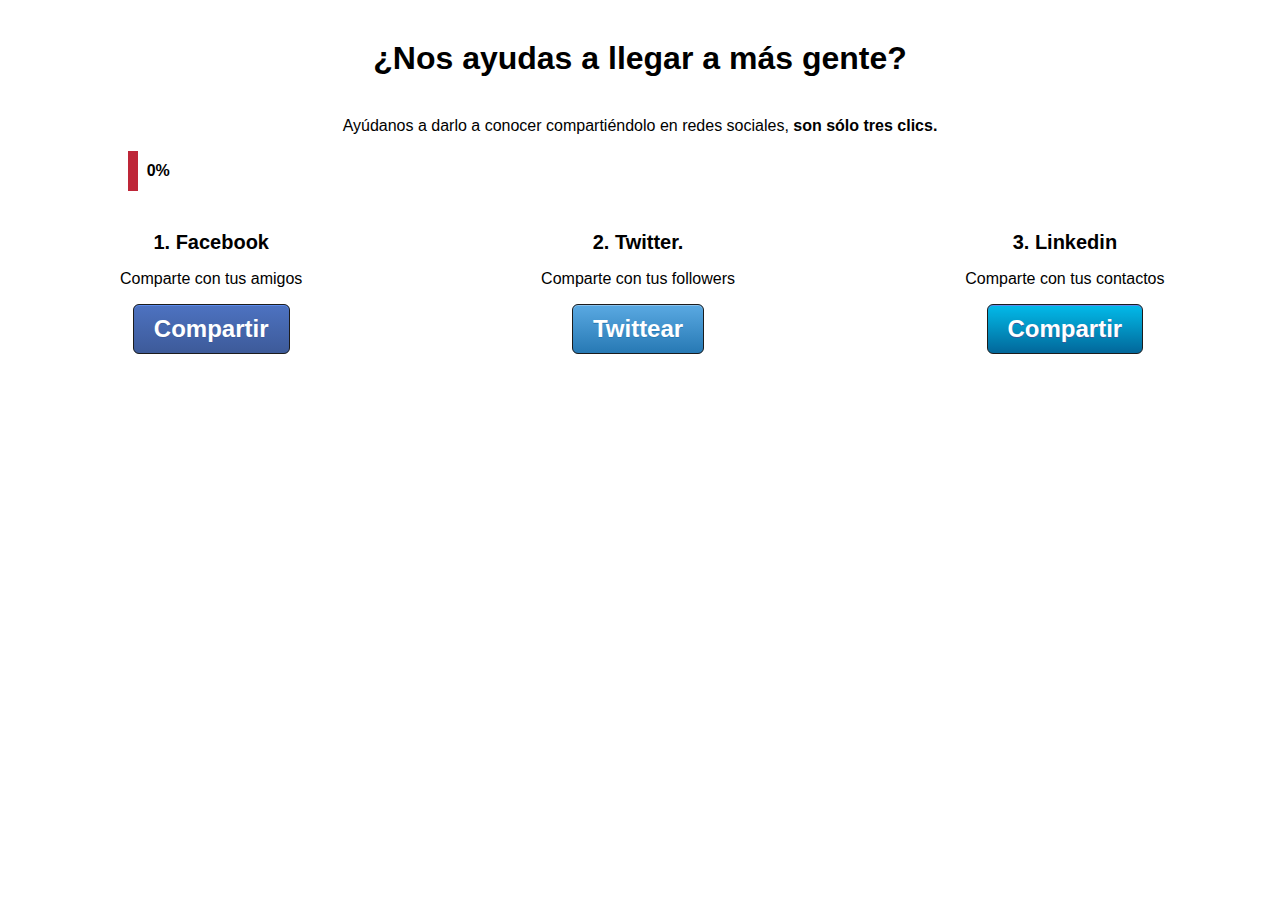
<file: index.html>
<html>
<head>
    <script>
      // CHANGE THE TEXT
      var shared_url = "http://www.iniciador.com",
        twitter_msg = "Una nueva herramienta que te ayuda a descubrir el trabajo de tus sueños ",
        twitter_via = "swmadrid",
        linkedin_msg = "Descubre tu verdadera vocación.",
        linkedin_summary = 'Una nueva herramienta que te ayuda a descubrir el trabajo de tus sueños combinando lo que te gusta, lo que se te da bien y donde puedas ganar lo que quieres.';

    </script>
    <title>Share.me</title>
    <link rel="stylesheet" href="css/share.css" />
</head>
<body>

  <article id="post-21" class="post-21 page type-page status-publish hentry">
    <header class="entry-header">
      <h1 class="entry-title">Thanks</h1>
    </header>

    <div class="entry-content">
      <h1 style="text-align: center;">¿Nos ayudas a llegar a más gente?</h1>
      <p style="text-align: center;">Ayúdanos a darlo a conocer compartiéndolo en redes sociales, <strong>son sólo tres clics.</strong></p>
      <div id="progress">
        <div class="percent">
        <div class="number">0%</div>
      </div>
    </div>

    <ul id="actions">
      <li>
        <h2>1. Facebook</h2>
        <p>Comparte con tus amigos</p>
        <p><button class="facebook">Compartir</button>
      </li>
      <li>
        <h2>2. Twitter.</h2>
        <p>Comparte con tus followers</p>
        <p><button class="twitter">Twittear</button>
      </li>
      <li>
        <h2>3. Linkedin</h2>
        <p>Comparte con tus contactos</p>
        <p><button class="linkedin">Compartir</button>
      </li>
    </ul>
  </div>

  </article>


  <script src="//ajax.googleapis.com/ajax/libs/jquery/1.9.1/jquery.min.js"></script>

  <script>

    $(function () {
      var shares = [];

      var w = 580, h = 300,
        left = (screen.width / 2) - (w / 2),
        top = (screen.height / 2) - (h / 2);

      $('button').on('click', function () {
        var clicks = 0;
        var network = $(this).data("network");
        if($.inArray(network, shares) == -1){
          shares.push(network);
          clicks=shares.length

          var prop_name={};
          prop_name['Share on ' + network]=true;


          var percent = Math.min(Math.round(clicks / 3 * 100), 100);
          $('.percent').width(percent + '%');
          $('.percent').attr("data-percentage",percent)
          $('.number').text(percent + '%');
        }
      });
      $(".invitation button").one('click',function(){
          $(this).text($(this).data('alt'));
          $(this).addClass("facebook");
      });

      $('.facebook').on('click', function() {
        var w = 580, h = 300,
          left = (screen.width / 2) - (w / 2),
          top = (screen.height / 2) - (h / 2);

        window.open('http://www.facebook.com/share.php?u='+shared_url, '', 'toolbar = no, location = no, directories = no, status = no, menubar = no, scrollbars = no, resizable = no, copyhistory = no, width = ' + w + ', height = ' + h + ', top = ' + top + ', left = ' + left);
      });


      $('.twitter').on('click', function() {
        var title = twitter_msg,
            loc = encodeURIComponent(shared_url),
            via = twitter_via;

        window.open('http://twitter.com/share?text=' + title + '&url=' + loc + '&via='+via, '', 'height=' + h + ', width=' + w + ', top='+top +', left='+ left +', toolbar=0, location=0, menubar=0, directories=0, scrollbars=0');
      });

      $('.linkedin').on('click', function() {
          var title = linkedin_msg;
          var summary = linkedin_summary;
          loc = encodeURIComponent(shared_url),

          window.open('http://www.linkedin.com/shareArticle?mini=true&url=' + loc + '&title=' + title + '&summary=' + summary, '', 'height=' + h + ', width=' + w + ', top='+top +', left='+ left +', toolbar=0, location=0, menubar=0, directories=0, scrollbars=0');
      });

    });

  </script>


</body>
</html>
</file>
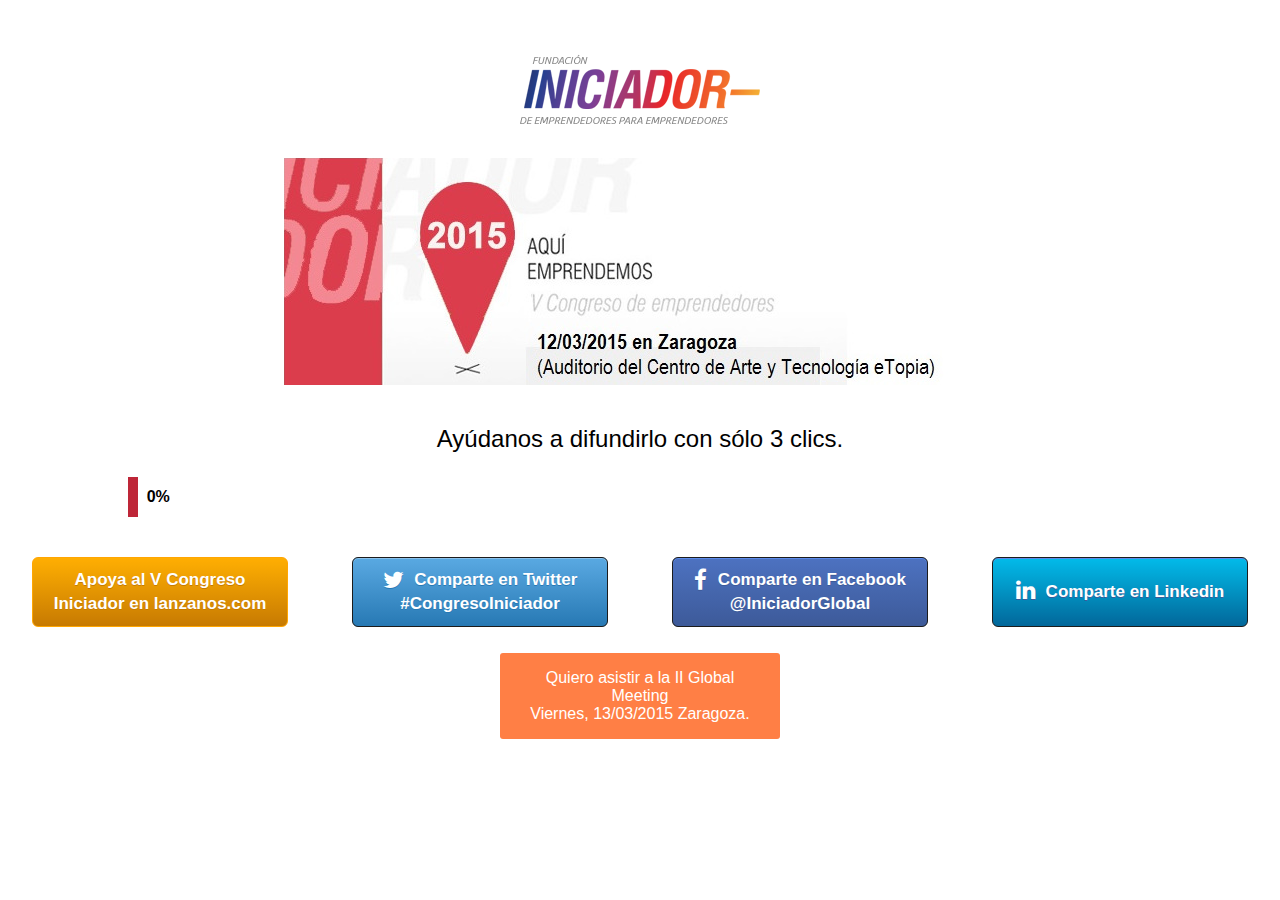
<file: examples/iniciador.html>
<html>
<head>
    <script>
      // CHANGE THE TEXT
      var shared_url = "http://www.congresoiniciador.com",
        twitter_msg = "Apúntate al congreso Iniciador J12/03",
        twitter_via = "iniciador_ZGZ",
        twitter_hashtags="CongresoIniciador,ZGZ,aquiemprendemos2015";
        linkedin_msg = "¡Ayúdanos a hacer realidad el V Congreso Iniciador! #aquiemprendemos2015",
        linkedin_summary = 'El próximo jueves 12/03 queremos celebrar en Zaragoza el #CongresoIniciador Necesitamos tu apoyo para hacerlo realidad... http://www.congresoiniciador.com';

    </script>
    <title>Share.me</title>
    <link rel="stylesheet" href="../css/share.css?hash=522015" />
    <link rel="stylesheet" href="//maxcdn.bootstrapcdn.com/font-awesome/4.3.0/css/font-awesome.min.css">
    <link rel="stylesheet" href="css/iniciador.css?hash=522015" />
</head>
<body>

  <article id="post-21" class="post-21 page type-page status-publish hentry">
    <header class="entry-header">
      <h1 class="entry-title">Thanks</h1>
    </header>

    <div class="entry-content">
      <p class="acenter"><img src="img/iniciador_2.png"></p>
      <h1 style="text-align: center;"><a href="http://www.lanzanos.com/proyectos/v-congreso-de-iniciador/" target="_blank"><img src="img/iniciador_1.jpg" class="fundacion"></a></h1>
      <p style="text-align: center;padding: 0 1em">Ayúdanos a difundirlo con sólo 3 clics.</p>
      <div id="progress">
        <div class="percent">
        <div class="number">0%</div>
      </div>
    </div>

    <ul id="actions" class="col-md-4">
      <li>
        <button class="orange" data-network="congreso"> 
 Apoya al V Congreso Iniciador en lanzanos.com</button>
      </li>
      <li>
        <button class="twitter" data-network="twitter"> <i class="fa fa-twitter fa-lg"></i>
 Comparte en Twitter #CongresoIniciador</button>
      </li>
      <li>
        <button class="facebook" data-network="facebook"><i class="fa fa-facebook fa-lg"></i> Comparte en Facebook @IniciadorGlobal</button>
      </li>
      <li>
        <button class="linkedin" data-network="linkedin"><i class="fa fa-linkedin fa-lg"></i> Comparte en Linkedin</button>
      </li>
    </ul>
    <p class="gotoIniciador"><a href="http://www.congresoiniciador.com/" target="_blank" style="
    color: white;
">Quiero asistir a la II Global Meeting<br>Viernes, 13/03/2015 Zaragoza.</a></p>
  </div>

  </article>


  <script src="//ajax.googleapis.com/ajax/libs/jquery/1.9.1/jquery.min.js"></script>

  <script>

    $(function () {
      var shares = [];

      var w = 580, h = 300,
        left = (screen.width / 2) - (w / 2),
        top = (screen.height / 2) - (h / 2);

      $('button').on('click', function () {
        var clicks = 0;
        var network = $(this).data("network");
        if($.inArray(network, shares) == -1){
          //debugger
          shares.push(network);
          clicks=shares.length

          var prop_name={};
          prop_name['Share on ' + network]=true;


          var percent = Math.min(Math.round(clicks / 4 * 100), 100);
          $('.percent').width(percent + '%');
          $('.percent').attr("data-percentage",percent)
          $('.number').text(percent + '%');
        }
      });
      $(".invitation button").one('click',function(){
          $(this).text($(this).data('alt'));
          $(this).addClass("facebook");
      });

      $('.orange').on('click', function() {
        var w = 1024, h = 600,
          left = (screen.width / 2) - (w / 2),
          top = (screen.height / 2) - (h / 2);

        window.open('http://www.lanzanos.com/proyectos/v-congreso-de-iniciador/', '', 'toolbar = yes, location = yes, directories = no, status = no, menubar = no, scrollbars = no, resizable = yes, copyhistory = no, width = ' + w + ', height = ' + h + ', top = ' + top + ', left = ' + left);
      });

      $('.facebook').on('click', function() {
        var w = 580, h = 300,
          left = (screen.width / 2) - (w / 2),
          top = (screen.height / 2) - (h / 2);

        window.open('http://www.facebook.com/share.php?u='+shared_url, '', 'toolbar = no, location = no, directories = no, status = no, menubar = no, scrollbars = no, resizable = no, copyhistory = no, width = ' + w + ', height = ' + h + ', top = ' + top + ', left = ' + left);
      });


      $('.twitter').on('click', function() {
        var title = twitter_msg,
            loc = encodeURIComponent(shared_url),
            via = twitter_via;

        url = 'http://twitter.com/share?text=' + title + '&url=' + loc + '&via='+via + '&hashtags='+twitter_hashtags;
        console.log(url);
        window.open(url, '', 'height=' + h + ', width=' + w + ', top='+top +', left='+ left +', toolbar=0, location=0, menubar=0, directories=0, scrollbars=0');
      });

      $('.linkedin').on('click', function() {
          var title = linkedin_msg;
          var summary = linkedin_summary;
          loc = encodeURIComponent(shared_url),

          window.open('http://www.linkedin.com/shareArticle?mini=true&url=' + loc + '&title=' + title + '&summary=' + summary, '', 'height=' + h + ', width=' + w + ', top='+top +', left='+ left +', toolbar=0, location=0, menubar=0, directories=0, scrollbars=0');
      });

    });

  </script>


</body>
</html>
</file>
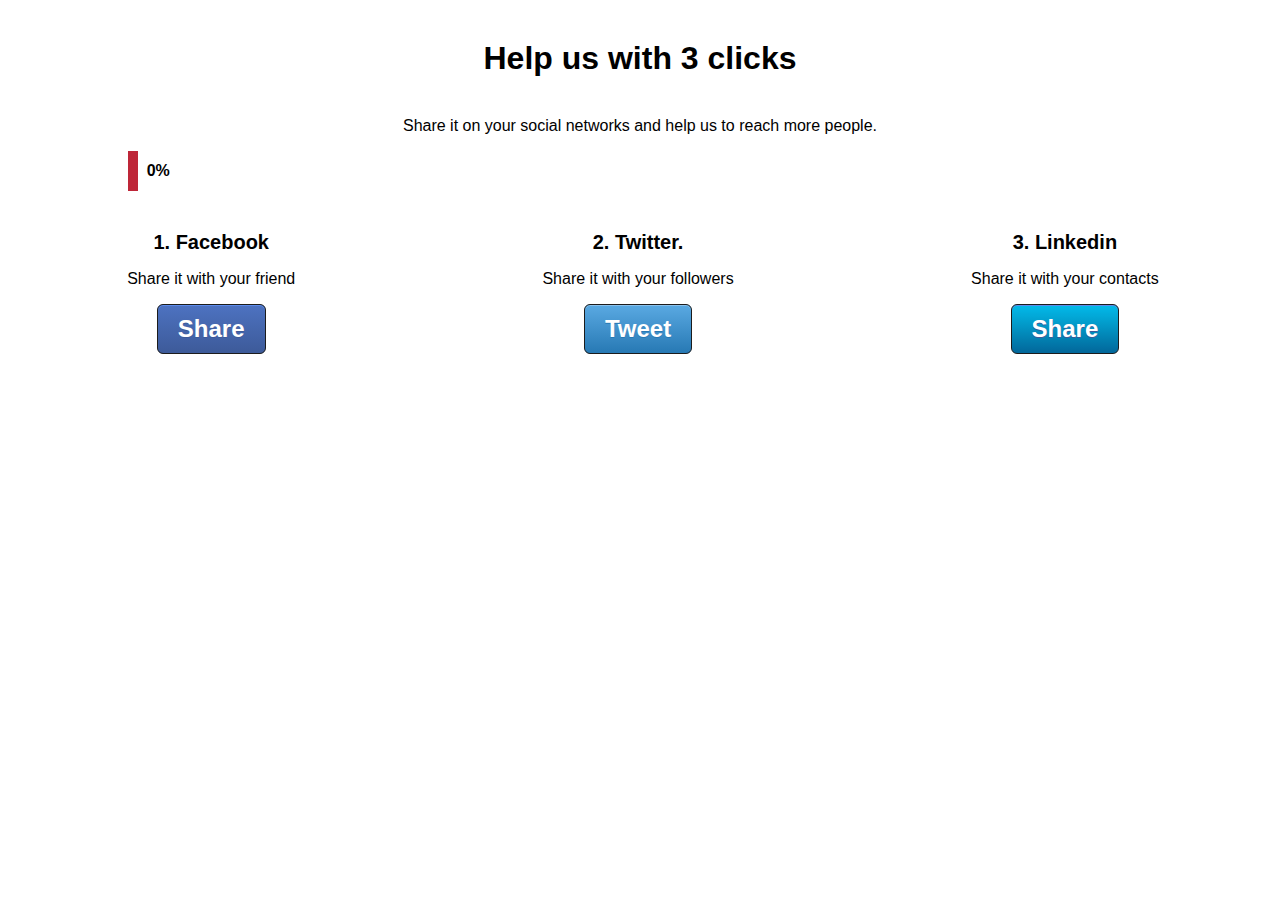
<file: examples/swmadrid.html>
<html>
<head>
    <script>
      // CHANGE THE TEXT
      var shared_url = "http://madrid.up.co/events/5110",
        twitter_msg = "Startup Weekend Madrid, 17th-19th April, ¡do not miss your ticket!",
        twitter_via = "swmadrid",
        linkedin_msg = "Startup Weekend Madrid is back!",
        linkedin_summary = 'After 3 years Startup Weekend will happen on Madrid from 17th to 19th of April. Do not miss this edition!';

    </script>
    <title>Share.me</title>
    <link rel="stylesheet" href="../css/share.css?hash=522015" />
</head>
<body>

  <article id="post-21" class="post-21 page type-page status-publish hentry">
    <header class="entry-header">
      <h1 class="entry-title">Thanks</h1>
    </header>

    <div class="entry-content">
      <h1 style="text-align: center;">Help us with 3 clicks</h1>
      <p style="text-align: center;padding: 0 1em">Share it on your social networks and help us to reach more people.</p>
      <div id="progress">
        <div class="percent">
        <div class="number">0%</div>
      </div>
    </div>

    <ul id="actions">
      <li>
        <h2>1. Facebook</h2>
        <p>Share it with your friend</p>
        <p><button class="facebook">Share</button>
      </li>
      <li>
        <h2>2. Twitter.</h2>
        <p>Share it with your followers</p>
        <p><button class="twitter">Tweet</button>
      </li>
      <li>
        <h2>3. Linkedin</h2>
        <p>Share it with your contacts</p>
        <p><button class="linkedin">Share</button>
      </li>
    </ul>
  </div>

  </article>


  <script src="//ajax.googleapis.com/ajax/libs/jquery/1.9.1/jquery.min.js"></script>

  <script>

    $(function () {
      var shares = [];

      var w = 580, h = 300,
        left = (screen.width / 2) - (w / 2),
        top = (screen.height / 2) - (h / 2);

      $('button').on('click', function () {
        var clicks = 0;
        var network = $(this).data("network");
        if($.inArray(network, shares) == -1){
          shares.push(network);
          clicks=shares.length

          var prop_name={};
          prop_name['Share on ' + network]=true;


          var percent = Math.min(Math.round(clicks / 3 * 100), 100);
          $('.percent').width(percent + '%');
          $('.percent').attr("data-percentage",percent)
          $('.number').text(percent + '%');
        }
      });
      $(".invitation button").one('click',function(){
          $(this).text($(this).data('alt'));
          $(this).addClass("facebook");
      });

      $('.facebook').on('click', function() {
        var w = 580, h = 300,
          left = (screen.width / 2) - (w / 2),
          top = (screen.height / 2) - (h / 2);

        window.open('http://www.facebook.com/share.php?u='+shared_url, '', 'toolbar = no, location = no, directories = no, status = no, menubar = no, scrollbars = no, resizable = no, copyhistory = no, width = ' + w + ', height = ' + h + ', top = ' + top + ', left = ' + left);
      });


      $('.twitter').on('click', function() {
        var title = twitter_msg,
            loc = encodeURIComponent(shared_url),
            via = twitter_via;

        window.open('http://twitter.com/share?text=' + title + '&url=' + loc + '&via='+via, '', 'height=' + h + ', width=' + w + ', top='+top +', left='+ left +', toolbar=0, location=0, menubar=0, directories=0, scrollbars=0');
      });

      $('.linkedin').on('click', function() {
          var title = linkedin_msg;
          var summary = linkedin_summary;
          loc = encodeURIComponent(shared_url),

          window.open('http://www.linkedin.com/shareArticle?mini=true&url=' + loc + '&title=' + title + '&summary=' + summary, '', 'height=' + h + ', width=' + w + ', top='+top +', left='+ left +', toolbar=0, location=0, menubar=0, directories=0, scrollbars=0');
      });

    });

  </script>


</body>
</html>
</file>
<file: css/share.css>
html, body {
    height: 100%;
    margin: 0px;
    padding: 0px;
    font-family: 'Open Sans', sans-serif;
}

#main-container {
    font-size: 14px;

}

* { -moz-box-sizing: border-box; -webkit-box-sizing: border-box; box-sizing: border-box; }


a, a:visited, a:active, a:hover {
    text-decoration: none;
    outline: none;
}

h1 {
    color: black;
    padding: 10px;
    margin: 0px 0px 30px 0px;
    text-align: center;
}

h2 {
    color: #000;
    margin: 0px 0px 0px 0px;
    padding: 0px;
    font-size:20px;
}

.acenter{
    text-align: center;
}

#welcome {
    font-size: 14px;
    color: #000;
    padding: 10px;
    background-color: #fff;
    margin-bottom: 0px;
    border-bottom: 1px solid rgba(0,0,0,0.1);
}

#container {

    margin: 0 auto;
}

#progress {
    background-color: #fff;
    margin-top: 0px;
    margin-bottom: 20px;
    height: 40px;
    margin-top: 30px;
}

#progress .percent {
    background: #FF871C;
    background-image: -webkit-gradient(linear,50% 0,50% 100%,color-stop(0%,#F89E44),color-stop(100%,#FF871C));
    background-image: -webkit-linear-gradient(#be2638,#be2638);
    background-image: -moz-linear-gradient(#be2638,#be2638);
    background-image: -o-linear-gradient(#be2638,#be2638);
    background-image: -ms-linear-gradient(#be2638,#be2638);
    background-image: linear-gradient(rgb(190, 38, 56),rgb(190, 38, 56));
    width: 1%;
    height: 40px;
    position: relative;
}
#progress .percent[data-percentage='75']{
    background-image: linear-gradient(rgb(255, 197, 76),rgb(245, 210, 71));
    background-color: blue;
}
#progress .percent[data-percentage='50']{
    background-image: linear-gradient(rgb(52, 174, 255),rgb(71, 168, 245));
    background-color: orange;
}
#progress .percent[data-percentage='100']{
    background-image: linear-gradient(rgb(31, 226, 23),rgb(84, 211, 60));
    background-color: rgb(84, 211, 60);
}
.surprise{
    display: none;
}
.surprise img{
    width: 100%;
}
#progress .percent[data-percentage='100'] .number{
    right: 50%;

    color: white;
    font-size: 25px;
    letter-spacing: 1px;
    width: auto;
    position: static;
}
#progress .percent .number {
    position: absolute;
    top: 0px;
    height: 30px;
    line-height: 40px;
    color: black;
    right: -40px;
    width: 40px;
    text-align: center;
    font-weight: bold;
}

#actions {
    overflow: hidden;
    list-style-type: none;
    margin-top: 40px;
    padding:0;
}


#actions li {
    text-align: center;
    margin-bottom: 10px;
    width: 33%;
    display: inline-block;
}



button {
    font-family: "Open Sans", sans-serif;
    font-weight: bold;
    background: #00bbea; /* Old browsers */
    background: -moz-linear-gradient(top,  #00bbea 0%, #006699 100%); /* FF3.6+ */
    background: -webkit-gradient(linear, left top, left bottom, color-stop(0%,#00bbea), color-stop(100%,#006699)); /* Chrome,Safari4+ */
    background: -webkit-linear-gradient(top,  #00bbea 0%,#006699 100%); /* Chrome10+,Safari5.1+ */
    background: -o-linear-gradient(top,  #00bbea 0%,#006699 100%); /* Opera 11.10+ */
    background: -ms-linear-gradient(top,  #00bbea 0%,#006699 100%); /* IE10+ */
    background: linear-gradient(to bottom,  #00bbea 0%,#006699 100%); /* W3C */
    filter: progid:DXImageTransform.Microsoft.gradient( startColorstr='#00bbea', endColorstr='#006699',GradientType=0 ); /* IE6-9 */

    color: white;
    -moz-box-shadow: inset 0 1px 0 0 #5b8aeb;
    -webkit-box-shadow: inset 0 1px 0 0 #5b8aeb;
    -o-box-shadow: inset 0 1px 0 0 #5b8aeb;
    box-shadow: inset 0 1px 0 0 #5b8aeb;
    text-shadow: #3b5998 0 1px 0;
    -moz-background-clip: border;
    -webkit-background-clip: border;
    -o-background-clip: border-box;
    -ms-background-clip: border-box;
    -khtml-background-clip: border-box;
    background-clip: border-box;
    border: 1px solid #1A1A1A;
    -moz-border-radius: 6px;
    -webkit-border-radius: 6px;
    -o-border-radius: 6px;
    -ms-border-radius: 6px;
    -khtml-border-radius: 6px;
    border-radius: 6px;

    font-size: 24px;
    line-height: 48px;
    padding: 0 20px;
    -moz-transition: "color","0.3s";
    -webkit-transition: "color","0.3s";
    -o-transition: "color","0.3s";
    transition: "color","0.3s";
    cursor: pointer;
    margin: 0px;
    opacity: 0.99;
}

button.orange{
    background: #00bbea; /* Old browsers */
    background: -moz-linear-gradient(top,  #FFAE00  0%, #C77900 100%); /* FF3.6+ */
    background: -webkit-gradient(linear, left top, left bottom, color-stop(0%,#FFAE00 ), color-stop(100%,#C77900)); /* Chrome,Safari4+ */
    background: -webkit-linear-gradient(top,  #FFAE00  0%,#C77900 100%); /* Chrome10+,Safari5.1+ */
    background: -o-linear-gradient(top,  #FFAE00  0%,#C77900 100%); /* Opera 11.10+ */
    background: -ms-linear-gradient(top,  #FFAE00  0%,#C77900 100%); /* IE10+ */
    background: linear-gradient(to bottom,  #FFAE00  0%,#C77900 100%); /* W3C */
    filter: progid:DXImageTransform.Microsoft.gradient( startColorstr='#FFAE00 ', endColorstr='#C77900',GradientType=0 ); /* IE6-9 */
    -moz-box-shadow: inset 0 1px 0 0 #FFAE00;
    -webkit-box-shadow: inset 0 1px 0 0 #FFAE00;
    -o-box-shadow: inset 0 1px 0 0 #FFAE00;
    box-shadow: inset 0 1px 0 0 #FFAE00;
    text-shadow: #C77900 0 1px 0;
    border: 1px solid orange;
}

button:hover {
    opacity: 0.9;
}

button.facebook {
    background: #3b5998;
    background-image: -webkit-gradient(linear,50% 0,50% 100%,color-stop(0%,#4b71c1),color-stop(100%,#3b5998));
    background-image: -webkit-linear-gradient(#4b71c1,#3b5998);
    background-image: -moz-linear-gradient(#4b71c1,#3b5998);
    background-image: -o-linear-gradient(#4b71c1,#3b5998);
    background-image: -ms-linear-gradient(#4b71c1,#3b5998);
    background-image: linear-gradient(#4b71c1,#3b5998);
    color: #fff;
    -moz-box-shadow: inset 0 1px 0 0 #5b8aeb;
    -webkit-box-shadow: inset 0 1px 0 0 #5b8aeb;
    -o-box-shadow: inset 0 1px 0 0 #5b8aeb;
    box-shadow: inset 0 1px 0 0 #5b8aeb;
    text-shadow: #3b5998 0 1px 0;
}

button.twitter {
    background: #2578b4;
    background-image: -webkit-gradient(linear,50% 0,50% 100%,color-stop(0%,#58a8e2),color-stop(100%,#2578b4));
    background-image: -webkit-linear-gradient(#58a8e2,#2578b4);
    background-image: -moz-linear-gradient(#58a8e2,#2578b4);
    background-image: -o-linear-gradient(#58a8e2,#2578b4);
    background-image: -ms-linear-gradient(#58a8e2,#2578b4);
    background-image: linear-gradient(#58a8e2,#2578b4);
    color: #fff;
    -moz-box-shadow: inset 0 1px 0 0 #88c1ec;
    -webkit-box-shadow: inset 0 1px 0 0 #88c1ec;
    -o-box-shadow: inset 0 1px 0 0 #88c1ec;
    box-shadow: inset 0 1px 0 0 #88c1ec;
    text-shadow: #2578b4 0 1px 0;
}

.entry-header{display:none;}
#main-container{margin: 0 68px;}
.title.one {padding-top: 40px}
#col1{display:inline-block;}
#col2{display: inline-block;
width: 495px;
padding: 30px;
box-sizing: content-box;
-webkit-box-sizing: content-box;
float: right;}
.parallax.p-one {
height: 455px;
}
.socialFooter{margin-top:0;}
.entry-content{
    padding-top:30px;
}
#progress{
  width: 80%;
  margin: 0 auto;
}
body{
  width:100%;
}

@media (max-width: 980px) {
  body{
    font-size: 2em;
  }
  h2{
    font-size: 1.5em;
  }
  #actions li {
    display: block;
    width: 100%
  }
  #actions li button{
    width: 50%;
    font-size: 1.5em;
    height: 2.5em;
  }
}
</file>
<file: examples/css/iniciador.css>
button{
	font-size: 17px;
	width: 80%;
	position: relative;
}
.fa{
	margin-right: 6px;
}
.fa-linkedin{
	position: relative;
	top:-2px;
}
p{
	font-size: 1.5em;
}
.gotoIniciador{
    text-align: center;
    padding: 0 1em;
    background-color: #ff7f45;
    width: 280px;
    color: white;
    margin: 0 auto 2em;
    padding: 1em;
    font-size:1em;
    border-radius: 3px;
}
#actions.col-md-4 li{
    width: 25%;
}
#actions.col-md-3 li{
    width: 33%;
}
#actions li {
    text-align: center;
    margin-bottom: 10px;
    width: 33%;
    display: block;
    float: left;
}

button{
    height: 70px;
    vertical-align: top;
    line-height: 24px;
    padding: 10px;
    font-size: 17px;
}

button {
    font-family: "Open Sans", sans-serif;
    font-weight: bold;
    background: #00bbea; /* Old browsers */
    background: -moz-linear-gradient(top,  #00bbea 0%, #006699 100%); /* FF3.6+ */
    background: -webkit-gradient(linear, left top, left bottom, color-stop(0%,#00bbea), color-stop(100%,#006699)); /* Chrome,Safari4+ */
    background: -webkit-linear-gradient(top,  #00bbea 0%,#006699 100%); /* Chrome10+,Safari5.1+ */
    background: -o-linear-gradient(top,  #00bbea 0%,#006699 100%); /* Opera 11.10+ */
    background: -ms-linear-gradient(top,  #00bbea 0%,#006699 100%); /* IE10+ */
    background: linear-gradient(to bottom,  #00bbea 0%,#006699 100%); /* W3C */
    filter: progid:DXImageTransform.Microsoft.gradient( startColorstr='#00bbea', endColorstr='#006699',GradientType=0 ); /* IE6-9 */

    color: white;
    -moz-box-shadow: inset 0 1px 0 0 #5b8aeb;
    -webkit-box-shadow: inset 0 1px 0 0 #5b8aeb;
    -o-box-shadow: inset 0 1px 0 0 #5b8aeb;
    box-shadow: inset 0 1px 0 0 #5b8aeb;
    text-shadow: #3b5998 0 1px 0;
    -moz-background-clip: border;
    -webkit-background-clip: border;
    -o-background-clip: border-box;
    -ms-background-clip: border-box;
    -khtml-background-clip: border-box;
    background-clip: border-box;
    border: 1px solid #1A1A1A;
    -moz-border-radius: 6px;
    -webkit-border-radius: 6px;
    -o-border-radius: 6px;
    -ms-border-radius: 6px;
    -khtml-border-radius: 6px;
    border-radius: 6px;
    -moz-transition: "color","0.3s";
    -webkit-transition: "color","0.3s";
    -o-transition: "color","0.3s";
    transition: "color","0.3s";
    cursor: pointer;
    margin: 0px;
    opacity: 0.99;
}

@media (max-width: 1120px) {
  img.fundacion{
  	width: 82%;
  }
  p{
  	font-size: 1em;
  }
  #actions.col-md-4 li {
    display: block;
    width: 100%;
    margin-bottom: 1em;
  }
  #actions li button{
    width: 90%;
    /*font-size: 18px;*/
    height: 4.5em;
  }
  .gotoIniciador{
    width: 80%;
  }


}
@media (max-width: 650px) {
 p{
 	font-size: 3em;
 }
 #actions.col-md-4 li {
    display: block;
    width: 100%;
    margin-bottom: 1em;
  }
 .gotoIniciador{
    width: 80%;
  }
  #actions li button{
    width: 80%;
    font-size: .6em;
  }
}
</file>
